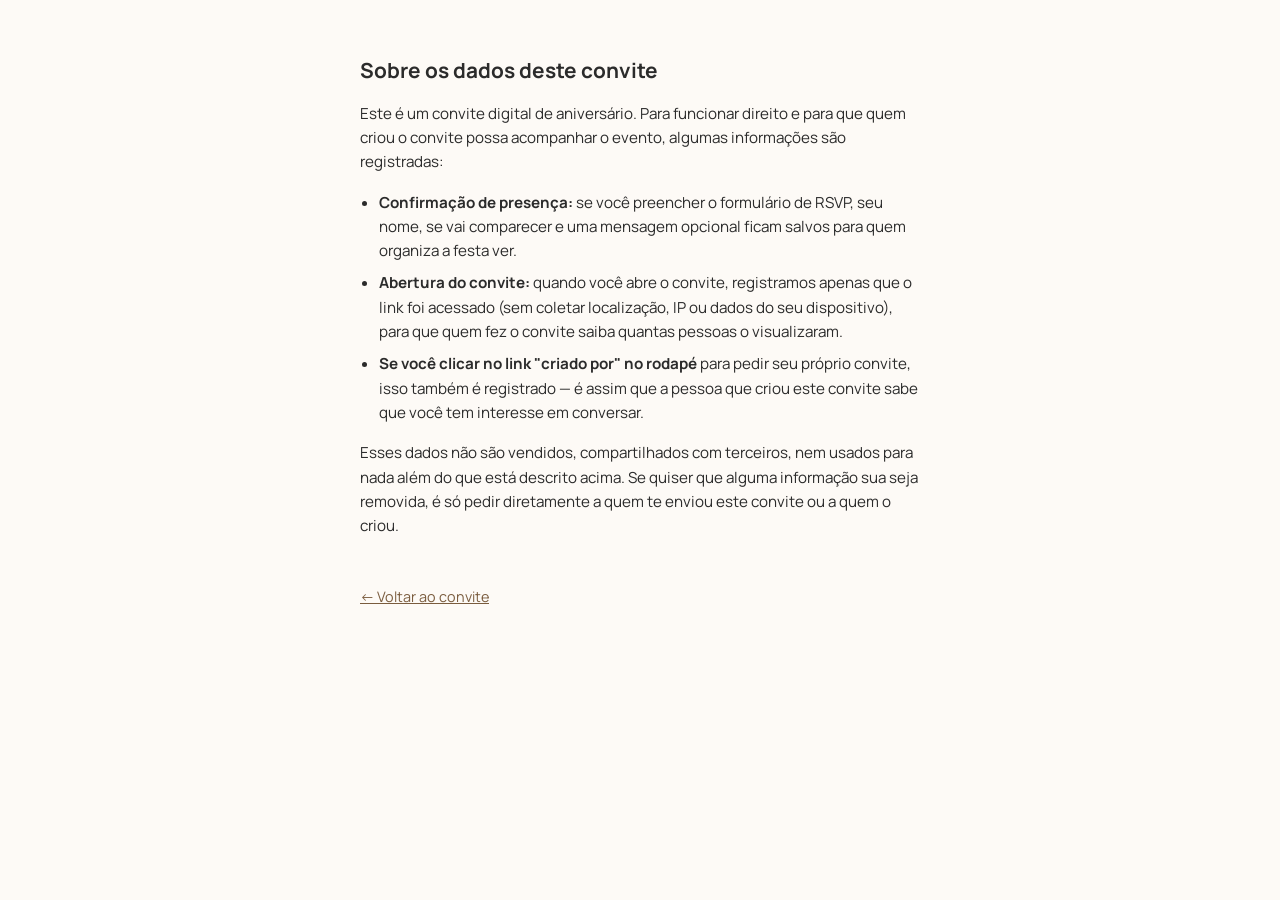
<file: privacidade.html>
<!DOCTYPE html>
<html lang="pt-BR">
<head>
<meta charset="UTF-8">
<meta name="viewport" content="width=device-width, initial-scale=1.0">
<title>Sobre seus dados</title>
<meta name="robots" content="noindex, nofollow">
<link href="https://fonts.googleapis.com/css2?family=Manrope:wght@400;500;600;700&display=swap" rel="stylesheet">
<style>
  body {
    font-family: 'Manrope', sans-serif;
    max-width: 560px;
    margin: 0 auto;
    padding: 2.5rem 1.5rem 4rem;
    line-height: 1.6;
    color: #2b2b2b;
    background: #fdfaf6;
  }
  h1 { font-size: 1.3rem; margin-bottom: 0.3rem; }
  p { margin: 0.9rem 0; font-size: 0.95rem; }
  ul { padding-left: 1.2rem; }
  li { margin-bottom: 0.5rem; font-size: 0.95rem; }
  a { color: #7a5c3e; }
  .voltar { display: inline-block; margin-top: 2rem; font-size: 0.9rem; }
</style>
</head>
<body>
  <h1>Sobre os dados deste convite</h1>
  <p>Este é um convite digital de aniversário. Para funcionar direito e para que quem
  criou o convite possa acompanhar o evento, algumas informações são registradas:</p>
  <ul>
    <li><strong>Confirmação de presença:</strong> se você preencher o formulário de RSVP,
    seu nome, se vai comparecer e uma mensagem opcional ficam salvos para quem organiza a festa ver.</li>
    <li><strong>Abertura do convite:</strong> quando você abre o convite, registramos apenas
    que o link foi acessado (sem coletar localização, IP ou dados do seu dispositivo),
    para que quem fez o convite saiba quantas pessoas o visualizaram.</li>
    <li><strong>Se você clicar no link "criado por" no rodapé</strong> para pedir seu próprio
    convite, isso também é registrado — é assim que a pessoa que criou este convite sabe
    que você tem interesse em conversar.</li>
  </ul>
  <p>Esses dados não são vendidos, compartilhados com terceiros, nem usados para nada além
  do que está descrito acima. Se quiser que alguma informação sua seja removida, é só pedir
  diretamente a quem te enviou este convite ou a quem o criou.</p>
  <a class="voltar" href="index.html">&larr; Voltar ao convite</a>
</body>
</html>
</file>
